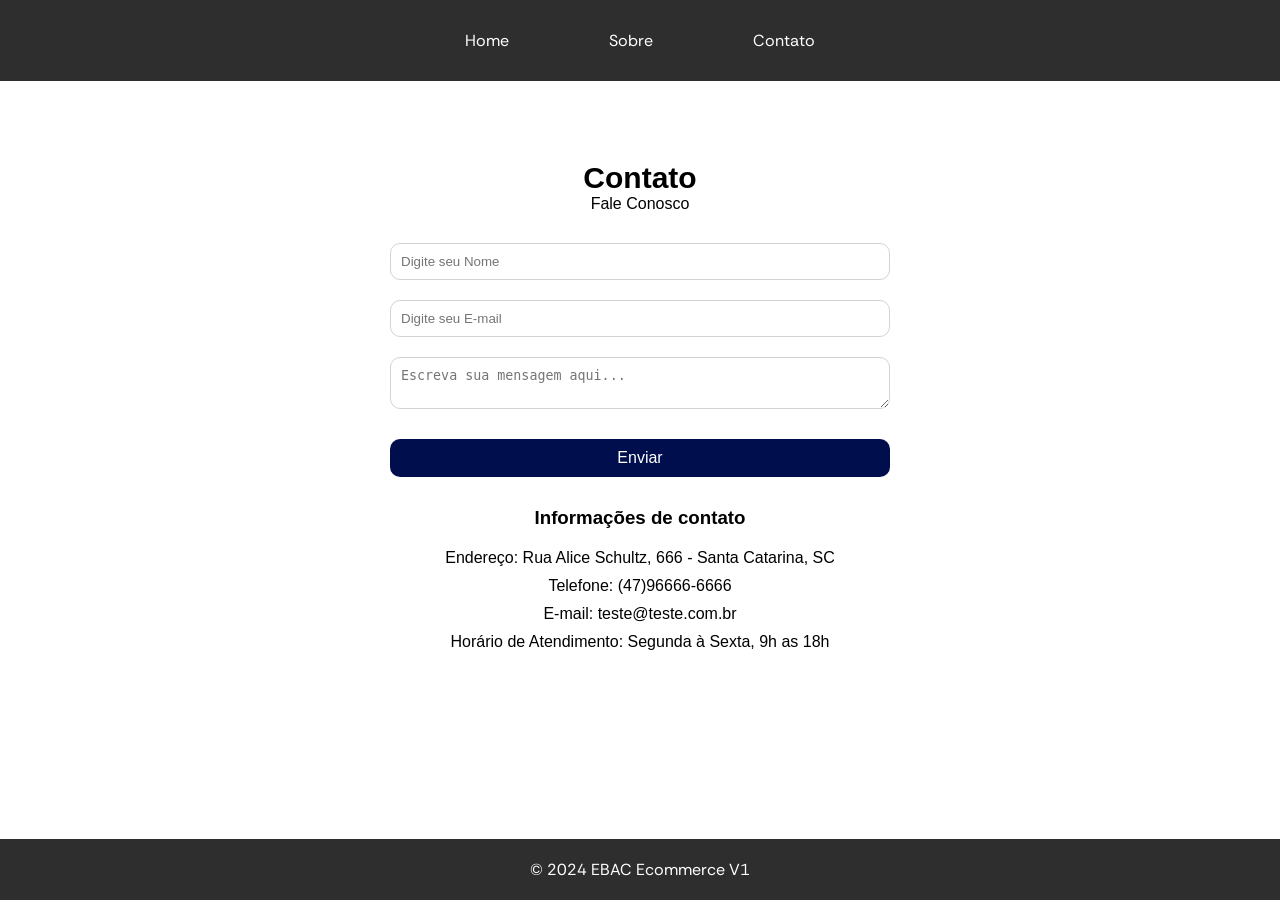
<file: contact.html>
<!DOCTYPE html>
<html lang="en">
<head>
    <meta charset="UTF-8">
    <meta name="viewport" content="width=device-width, initial-scale=1.0">
    <title>Ecommerce</title>
    <link rel="stylesheet" href="style.css">
</head>
<body>
    <header>
        <nav>
            <ul>
                <li><a href="index.html">Home</a></li>
                <li><a href="#">Sobre</a></li>
                <li><a href="contact.html">Contato</a></li>
            </ul>
        </nav>
    </header>
    <main>
        <section class="section-contact">
            <h1>Contato</h1>
            <h2>Fale Conosco</h2>
            <form id="contact-form">
                <label for="name"></label>
                <input type="text" id="name" name="name" placeholder="Digite seu Nome">
                <label for="email"></label>
                <input type="email" id="email" name="email" placeholder="Digite seu E-mail">
                <label for="message"></label>
                <textarea type="text" id="message" name="message" placeholder="Escreva sua mensagem aqui..."></textarea>
                <button type="submit">Enviar</button>
            </form>

            <div class="contact-info">
                <h3>Informações de contato</h3>
                <p>Endereço: Rua Alice Schultz, 666 - Santa Catarina, SC</p>
                <p>Telefone: (47)96666-6666</p>
                <p>E-mail: teste@teste.com.br</p>
                <p>Horário de Atendimento: Segunda à Sexta, 9h as 18h</p>
            </div>
        </section>
    </main>

    <footer>
        <p>&copy; 2024 EBAC Ecommerce V1</p>
    </footer>

    <script src="contact.js"></script>
</body>
</html>
</file>
<file: style.css>
@import url('https://fonts.googleapis.com/css2?family=Rethink+Sans:ital,wght@0,400..800;1,400..800&display=swap');

* {
    padding: 0;
    margin: 0;
    box-sizing: border-box;
}

body {
    font-family: "Rethink Sans", sans-serif;
    font-optical-sizing: auto;
    font-weight: 400;
    font-style: normal;
}

header {
    background: #2e2e2e;
    padding: 30px 0;
}

li {
    list-style-type: none;
}

a {
    text-decoration: none;
    color: white;
}

ul {
    display: flex;
    justify-content: center;
    align-items: center;
    gap: 100px;
}

main {
    padding: 80px 50px 100px;
}

.hero {
    margin-bottom: 50px;
}

.hero h1 {
    font-weight: bold;
    font-size: 26px;
    margin-bottom: 5px;
}

.hero button,
.product button,
#checkout {
    outline: none;
    border: none;
    font-weight: 500;
    padding: 6px 15px;
    border-radius: 15px;
    cursor: pointer;
    transition: .3s all linear;
    margin-top: 10px;
}

.hero button:hover,
.product button:hover,
#checkout:hover {
    background: #e0e0e0;
    transition: .3s all linear;
}

.product {
    text-align: center;
}

#total {
    color: green;
    font-weight: bold;
}

.product img {
    width: 100%;
    background-size: cover;
    display: block;
    border-radius: 15px;
    margin-bottom: 15px;
}

.product h3 {
    margin-bottom: 5px;
}

.product p {
    margin-bottom: 20px;
}

.products h2 {
    margin-bottom: 30px;
}

.product-grid {
    display: grid;
    grid-template-columns: 1fr 1fr 1fr;
    gap: 30px;
}

@media(max-width: 976px) {
    .product-grid {
        grid-template-columns: 1fr 1fr;
    }
}

@media(max-width: 576px) {
    .product-grid {
        grid-template-columns: 1fr;
    }
}

.cart {
    margin-top: 50px;
}

.cart h2 {
    margin-bottom: 20px;
}

table {
    border-collapse: collapse;
    width: 100%;
    margin-bottom: 20px;
}

table, td, th {
    border: 1px solid lightgray;
    text-align: center;
    padding: 5px;
}

footer {
    position: fixed;
    bottom: 0;
    left: 0;
    right: 0;
    background: #2e2e2e;
    padding: 20px 0;
    color: white;
    text-align: center;
}

.section-contact {
    text-align: center;
    font-family: "open sans", sans-serif;
}

.section-contact h1 {
    font-size: 30px;
}

.section-contact h2 {
    font-size: 16px;
    font-weight: 200;
    margin-bottom: 20px;
}

#contact-form {
    display: flex;
    flex-direction: column;
    gap: 10px;
    max-width: 500px;
    margin: 0 auto 30px;
}

#contact-form input,
#contact-form textarea {
    outline: none;
    border: 1px solid lightgray;
    border-radius: 10px;
    padding: 10px;
}

#contact-form button {
    outline: none;
    border: none;
    background: #000e4e;
    color: white;
    font-size: 16px;
    padding: 10px;
    border-radius: 10px;
    cursor: pointer;
    margin-top: 20px;
}

.contact-info {
    margin-bottom: 50px;
}

.contact-info h3 {
    margin-bottom: 20px;
}

.contact-info p { 
    margin-bottom: 10px;
}
</file>
